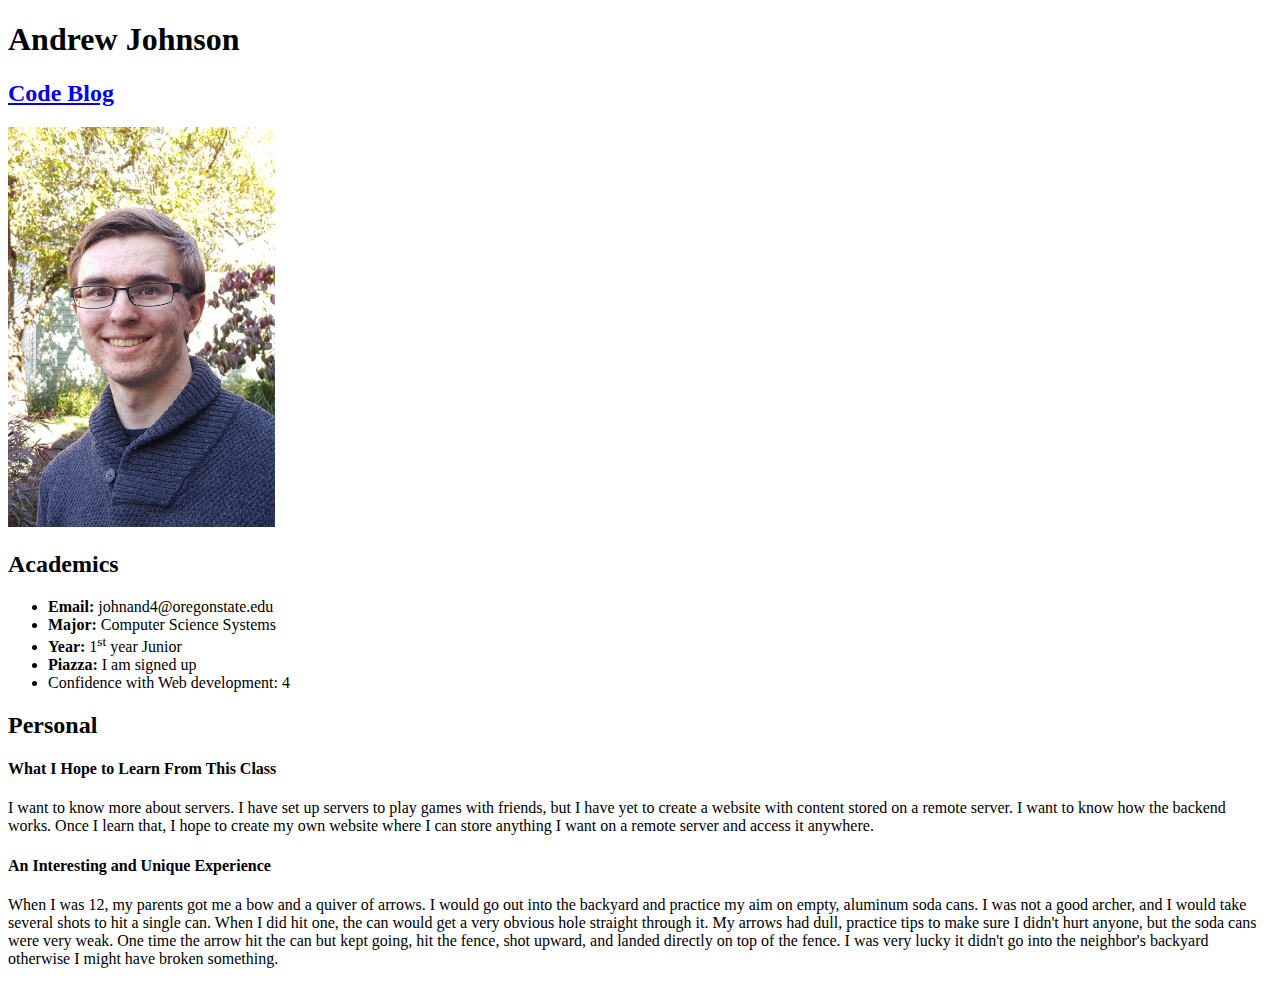
<file: assignment1/index.html>
<!DOCTYPE html>
<html>
	<head>
		<title>Assignment 1</title>
	</head>
	<body>
		<h1>Andrew Johnson</h1>
		<h2><a href="blog.html">Code Blog</a></h2>
		<img src="profile_pic.jpg" alt="Picture of me" style="height:25em;"/>
		<h2>Academics</h3>
		<ul>
			<li><b>Email: </b>johnand4@oregonstate.edu</li>
			<li><b>Major: </b>Computer Science Systems</li>
			<li><b>Year: </b>1<sup>st</sup> year Junior</li>
			<li><b>Piazza: </b>I am signed up</li>
			<li>Confidence with Web development: 4</li>
		</ul>
		<h2>Personal</h3>
		<h4>What I Hope to Learn From This Class</h6>
		<p>
		I want to know more about servers. I have set up servers to play games with friends, but I have yet to create a website with content stored on a remote server. I want to know how the backend works. Once I learn that, I hope to create my own website where I can store anything I want on a remote server and access it anywhere. 
		</p>
		<h4>An Interesting and Unique Experience</h6>
		<p>
		When I was 12, my parents got me a bow and a quiver of arrows. I would go out into the backyard and practice my aim on empty, aluminum soda cans. I was not a good archer, and I would take several shots to hit a single can. When I did hit one, the can would get a very obvious hole straight through it. My arrows had dull, practice tips to make sure I didn't hurt anyone, but the soda cans were very weak. One time the arrow hit the can but kept going, hit the fence, shot upward, and landed directly on top of the fence. I was very lucky it didn't go into the neighbor's backyard otherwise I might have broken something.
		</p>
	</body>
</html>
</file>
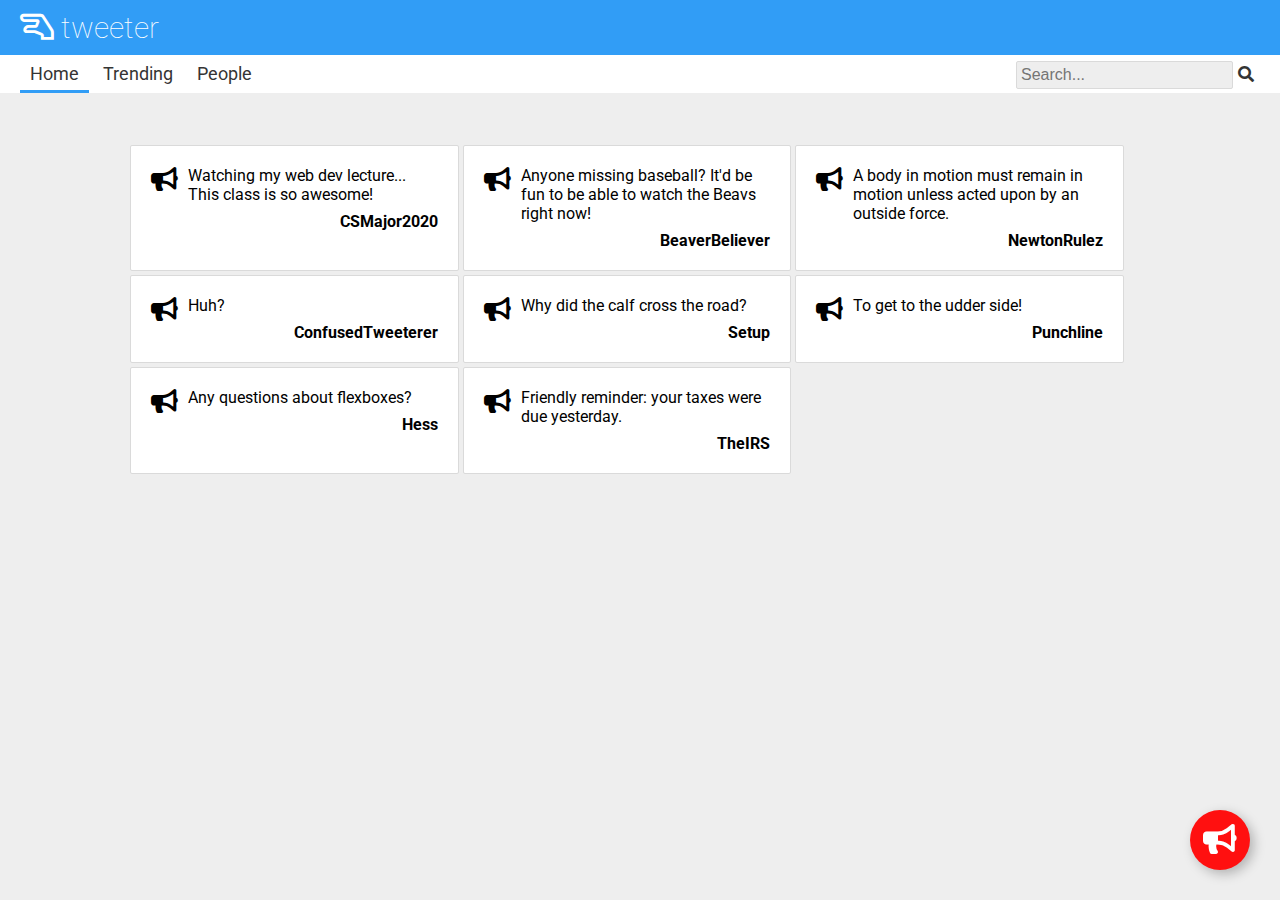
<file: assignment3/index.html>
<!DOCTYPE html>
<html>
  <head>

    <meta charset="utf-8">
    <title>Tweeter</title>

    <!-- This is a 3rd-party stylesheet to make available the font family to be used for this page ("Roboto"). -->
    <link href="https://fonts.googleapis.com/css?family=Roboto:100,400,700" rel="stylesheet">

    <!-- This 3rd-party stylesheet incorporates SVG icons from Font Awesome: http://fontawesome.com/ -->
    <link rel="stylesheet" href="https://use.fontawesome.com/releases/v5.13.0/css/all.css" crossorigin="anonymous">

    <link rel="stylesheet" href="style.css" media="screen">

    <script src="index.js" charset="utf-8" defer></script>

  </head>

  <body>

    <header>
      <!-- The <i> tag below includes the bullhorn icon from Font Awesome -->
      <a href="#"><h1 class="site-title"><i class="far fa-hand-lizard"></i> tweeter</h1></a>

      <nav class="navbar">
        <ul class="navlist">
          <li class="navitem navlink active"><a href="#">Home</a></li>
          <li class="navitem navlink"><a href="#">Trending</a></li>
          <li class="navitem navlink"><a href="#">People</a></li>
          <li class="navitem navbar-search">
            <input type="text" id="navbar-search-input" placeholder="Search...">
            <button type="button" id="navbar-search-button"><i class="fas fa-search"></i></button>
          </li>
        </ul>
      </nav>
    </header>

    <main class="twit-container">

      <article class="twit">
        <div class="twit-icon">
          <i class="fas fa-bullhorn"></i>
        </div>
        <div class="twit-content">
          <p class="twit-text">
            Watching my web dev lecture... This class is so awesome!
          </p>
          <p class="twit-author">
            <a href="#">CSMajor2020</a>
          </p>
        </div>
      </article>

      <article class="twit">
        <div class="twit-icon">
          <i class="fas fa-bullhorn"></i>
        </div>
        <div class="twit-content">
          <p class="twit-text">
            Anyone missing baseball?  It'd be fun to be able to watch the Beavs right now!
          </p>
          <p class="twit-author">
            <a href="#">BeaverBeliever</a>
          </p>
        </div>
      </article>

      <article class="twit">
        <div class="twit-icon">
          <i class="fas fa-bullhorn"></i>
        </div>
        <div class="twit-content">
          <p class="twit-text">
            A body in motion must remain in motion unless acted upon by an outside force.
          </p>
          <p class="twit-author">
            <a href="#">NewtonRulez</a>
          </p>
        </div>
      </article>

      <article class="twit">
        <div class="twit-icon">
          <i class="fas fa-bullhorn"></i>
        </div>
        <div class="twit-content">
          <p class="twit-text">
            Huh?
          </p>
          <p class="twit-author">
            <a href="#">ConfusedTweeterer</a>
          </p>
        </div>
      </article>

      <article class="twit">
        <div class="twit-icon">
          <i class="fas fa-bullhorn"></i>
        </div>
        <div class="twit-content">
          <p class="twit-text">
            Why did the calf cross the road?
          </p>
          <p class="twit-author">
            <a href="#">Setup</a>
          </p>
        </div>
      </article>

      <article class="twit">
        <div class="twit-icon">
          <i class="fas fa-bullhorn"></i>
        </div>
        <div class="twit-content">
          <p class="twit-text">
            To get to the udder side!
          </p>
          <p class="twit-author">
            <a href="#">Punchline</a>
          </p>
        </div>
      </article>

      <article class="twit">
        <div class="twit-icon">
          <i class="fas fa-bullhorn"></i>
        </div>
        <div class="twit-content">
          <p class="twit-text">
            Any questions about flexboxes?
          </p>
          <p class="twit-author">
            <a href="#">Hess</a>
          </p>
        </div>
      </article>

      <article class="twit">
        <div class="twit-icon">
          <i class="fas fa-bullhorn"></i>
        </div>
        <div class="twit-content">
          <p class="twit-text">
            Friendly reminder: your taxes were due yesterday.
          </p>
          <p class="twit-author">
            <a href="#">TheIRS</a>
          </p>
        </div>
      </article>

    </main>

    <button type="button" id="create-twit-button"><i class="fas fa-bullhorn"></i></button>

    <div id="modal-backdrop" class="hidden"></div>
    <div id="create-twit-modal" class="hidden">
      <div class="modal-dialog">

        <div class="modal-header">
          <h3>Create a Twit</h3>
          <button type="button" class="modal-close-button">&times;</button>
        </div>

        <div class="modal-body">
          <div class="twit-input-element">
            <label for="twit-text-input">Twit text</label>
            <textarea id="twit-text-input"></textarea>
          </div>
          <div class="twit-input-element">
            <label for="twit-attribution-input">Author</label>
            <input type="text" id="twit-attribution-input">
          </div>
        </div>

        <div class="modal-footer">
          <button type="button" class="modal-cancel-button">Cancel</button>
          <button type="button" class="modal-accept-button">Create Twit</button>
        </div>

      </div>
    </div>

  </body>

</html>
</file>
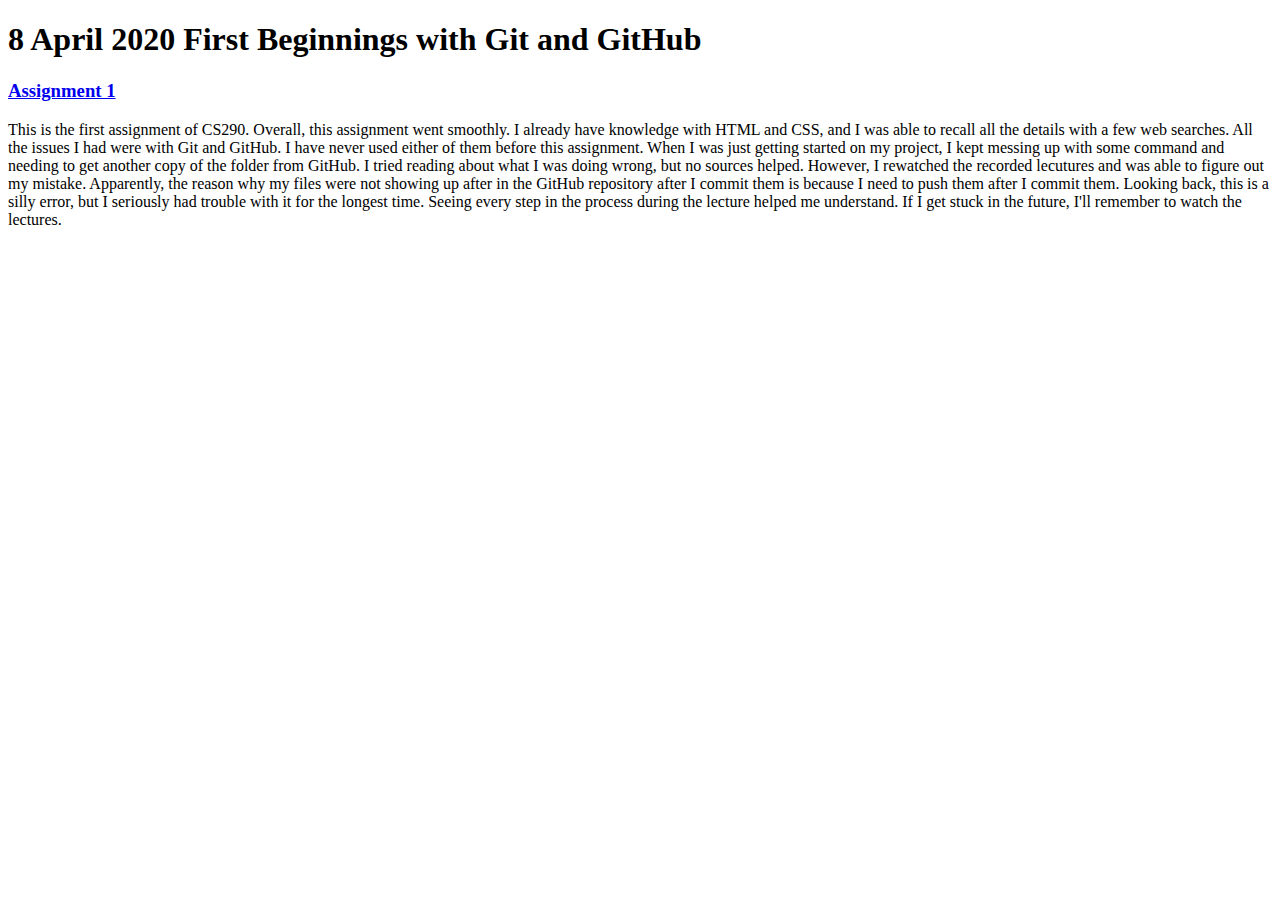
<file: assignment1/blog.html>
<!DOCTYPE html>
<html>
	<head>
		<title>Code Blog</title>
	</head>
	<body>
		<h1>8 April 2020 First Beginnings with Git and GitHub</h1>
		<h3><a href="index.html">Assignment 1</a></h3>
		<p>This is the first assignment of CS290. Overall, this assignment went smoothly. I already have knowledge with HTML and CSS, and I was able to recall all the details with a few web searches. All the issues I had were with Git and GitHub. I have never used either of them before this assignment. When I was just getting started on my project, I kept messing up with some command and needing to get another copy of the folder from GitHub. I tried reading about what I was doing wrong, but no sources helped. However, I rewatched the recorded lecutures and was able to figure out my mistake. Apparently, the reason why my files were not showing up after in the GitHub repository after I commit them is because I need to push them after I commit them. Looking back, this is a silly error, but I seriously had trouble with it for the longest time. Seeing every step in the process during the lecture helped me understand. If I get stuck in the future, I'll remember to watch the lectures.</p>
	</body>
</html>
</file>
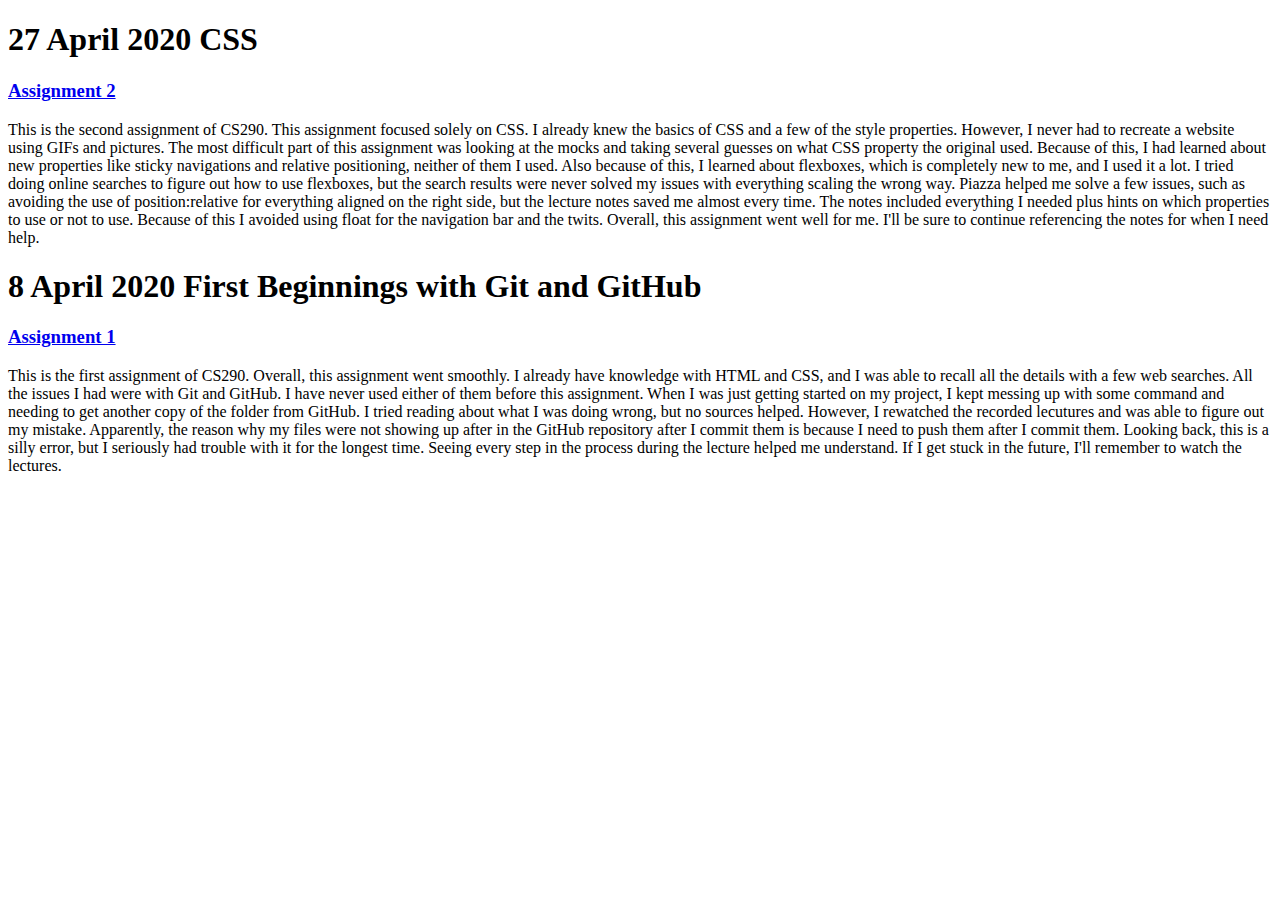
<file: assignment2/blog.html>
<!DOCTYPE html>
<html>
	<head>
		<title>Code Blog</title>
	</head>
	<body>
		<h1>27 April 2020 CSS</h1>
		<h3><a href="index2.html">Assignment 2</a></h3>
		<p>This is the second assignment of CS290. This assignment focused solely on CSS. I already knew the basics of CSS and a few of the style properties. However, I never had to recreate a website using GIFs and pictures. The most difficult part of this assignment was looking at the mocks and taking several guesses on what CSS property the original used. Because of this, I had learned about new properties like sticky navigations and relative positioning, neither of them I used. Also because of this, I learned about flexboxes, which is completely new to me, and I used it a lot. I tried doing online searches to figure out how to use flexboxes, but the search results were never solved my issues with everything scaling the wrong way. Piazza helped me solve a few issues, such as avoiding the use of position:relative for everything aligned on the right side, but the lecture notes saved me almost every time. The notes included everything I needed plus hints on which properties to use or not to use. Because of this I avoided using float for the navigation bar and the twits. Overall, this assignment went well for me. I'll be sure to continue referencing the notes for when I need help.</p>
		<h1>8 April 2020 First Beginnings with Git and GitHub</h1>
		<h3><a href="index.html">Assignment 1</a></h3>
		<p>This is the first assignment of CS290. Overall, this assignment went smoothly. I already have knowledge with HTML and CSS, and I was able to recall all the details with a few web searches. All the issues I had were with Git and GitHub. I have never used either of them before this assignment. When I was just getting started on my project, I kept messing up with some command and needing to get another copy of the folder from GitHub. I tried reading about what I was doing wrong, but no sources helped. However, I rewatched the recorded lecutures and was able to figure out my mistake. Apparently, the reason why my files were not showing up after in the GitHub repository after I commit them is because I need to push them after I commit them. Looking back, this is a silly error, but I seriously had trouble with it for the longest time. Seeing every step in the process during the lecture helped me understand. If I get stuck in the future, I'll remember to watch the lectures.</p>
	</body>
</html>
</file>
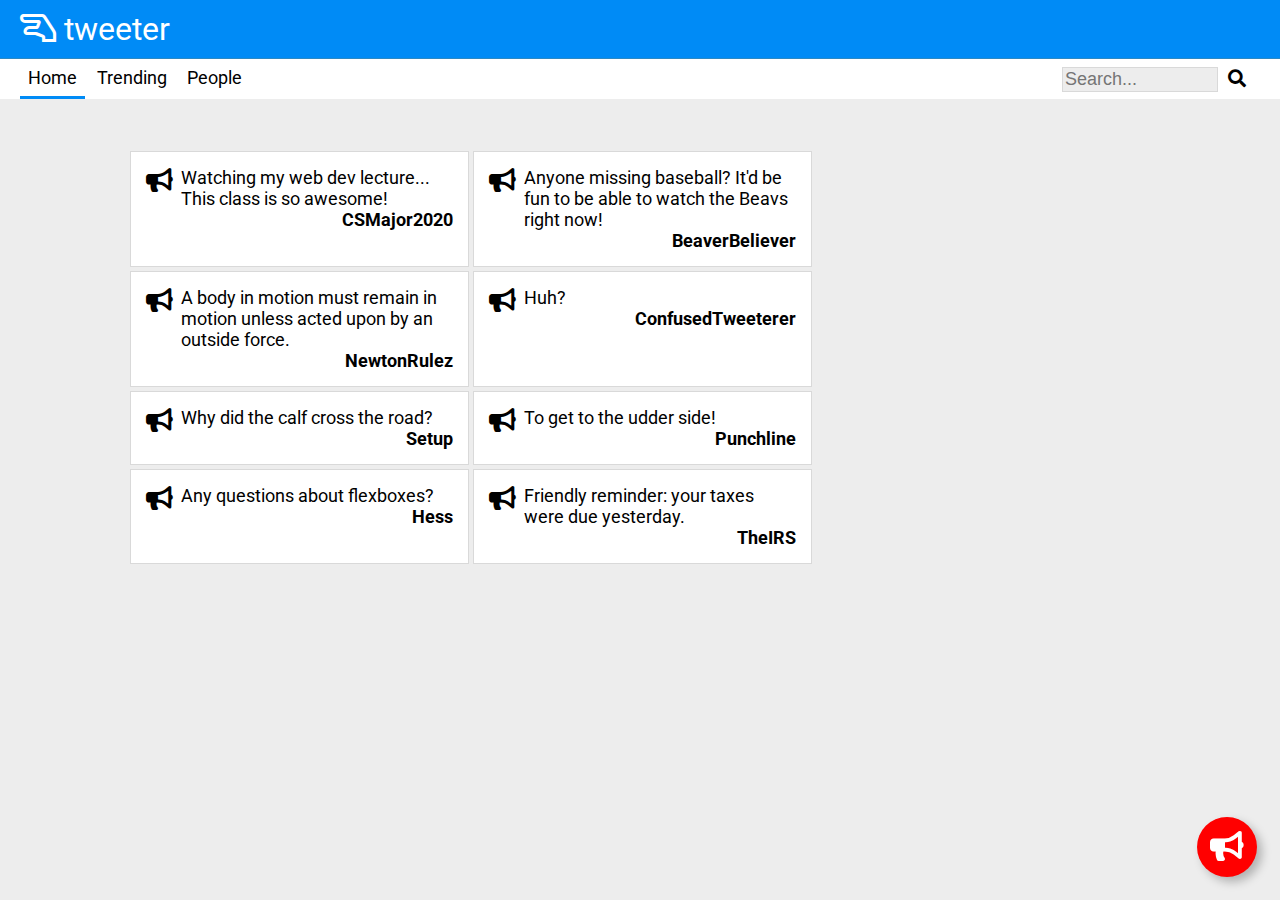
<file: assignment2/index2.html>
<!DOCTYPE html>
<html>
  <head>

    <meta charset="utf-8">
    <title>Tweeter</title>

    <!-- This is a 3rd-party stylesheet to make available the font family to be used for this page ("Roboto"). -->
    <link href="https://fonts.googleapis.com/css?family=Roboto:100,400,700" rel="stylesheet">

    <!-- This 3rd-party stylesheet incorporates SVG icons from Font Awesome: http://fontawesome.com/ -->
    <link rel="stylesheet" href="https://use.fontawesome.com/releases/v5.13.0/css/all.css" crossorigin="anonymous">

    <link rel="stylesheet" href="style2.css" media="screen">

  </head>

  <body>

    <header>
      <!-- The <i> tag below includes the bullhorn icon from Font Awesome -->
      <a href="#"><h1 class="site-title"><i class="far fa-hand-lizard"></i> tweeter</h1></a>

      <nav class="navbar">
        <ul class="navlist">
          <li class="navitem navlink active"><a href="#">Home</a></li>
          <li class="navitem navlink"><a href="#">Trending</a></li>
          <li class="navitem navlink"><a href="#">People</a></li>
          <li class="navitem navbar-search">
            <input type="text" id="navbar-search-input" placeholder="Search...">
            <button type="button" id="navbar-search-button"><i class="fas fa-search"></i></button>
          </li>
        </ul>
      </nav>
    </header>

    <main class="twit-container">

      <article class="twit">
        <div class="twit-icon">
          <i class="fas fa-bullhorn"></i>
        </div>
        <div class="twit-content">
          <p class="twit-text">
            Watching my web dev lecture... This class is so awesome!
          </p>
          <p class="twit-author">
            <a href="#">CSMajor2020</a>
          </p>
        </div>
      </article>

      <article class="twit">
        <div class="twit-icon">
          <i class="fas fa-bullhorn"></i>
        </div>
        <div class="twit-content">
          <p class="twit-text">
            Anyone missing baseball?  It'd be fun to be able to watch the Beavs right now!
          </p>
          <p class="twit-author">
            <a href="#">BeaverBeliever</a>
          </p>
        </div>
      </article>

      <article class="twit">
        <div class="twit-icon">
          <i class="fas fa-bullhorn"></i>
        </div>
        <div class="twit-content">
          <p class="twit-text">
            A body in motion must remain in motion unless acted upon by an outside force.
          </p>
          <p class="twit-author">
            <a href="#">NewtonRulez</a>
          </p>
        </div>
      </article>

      <article class="twit">
        <div class="twit-icon">
          <i class="fas fa-bullhorn"></i>
        </div>
        <div class="twit-content">
          <p class="twit-text">
            Huh?
          </p>
          <p class="twit-author">
            <a href="#">ConfusedTweeterer</a>
          </p>
        </div>
      </article>

      <article class="twit">
        <div class="twit-icon">
          <i class="fas fa-bullhorn"></i>
        </div>
        <div class="twit-content">
          <p class="twit-text">
            Why did the calf cross the road?
          </p>
          <p class="twit-author">
            <a href="#">Setup</a>
          </p>
        </div>
      </article>

      <article class="twit">
        <div class="twit-icon">
          <i class="fas fa-bullhorn"></i>
        </div>
        <div class="twit-content">
          <p class="twit-text">
            To get to the udder side!
          </p>
          <p class="twit-author">
            <a href="#">Punchline</a>
          </p>
        </div>
      </article>

      <article class="twit">
        <div class="twit-icon">
          <i class="fas fa-bullhorn"></i>
        </div>
        <div class="twit-content">
          <p class="twit-text">
            Any questions about flexboxes?
          </p>
          <p class="twit-author">
            <a href="#">Hess</a>
          </p>
        </div>
      </article>

      <article class="twit">
        <div class="twit-icon">
          <i class="fas fa-bullhorn"></i>
        </div>
        <div class="twit-content">
          <p class="twit-text">
            Friendly reminder: your taxes were due yesterday.
          </p>
          <p class="twit-author">
            <a href="#">TheIRS</a>
          </p>
        </div>
      </article>

    </main>

    <button type="button" id="create-twit-button"><i class="fas fa-bullhorn"></i></button>

  </body>

</html>
</file>
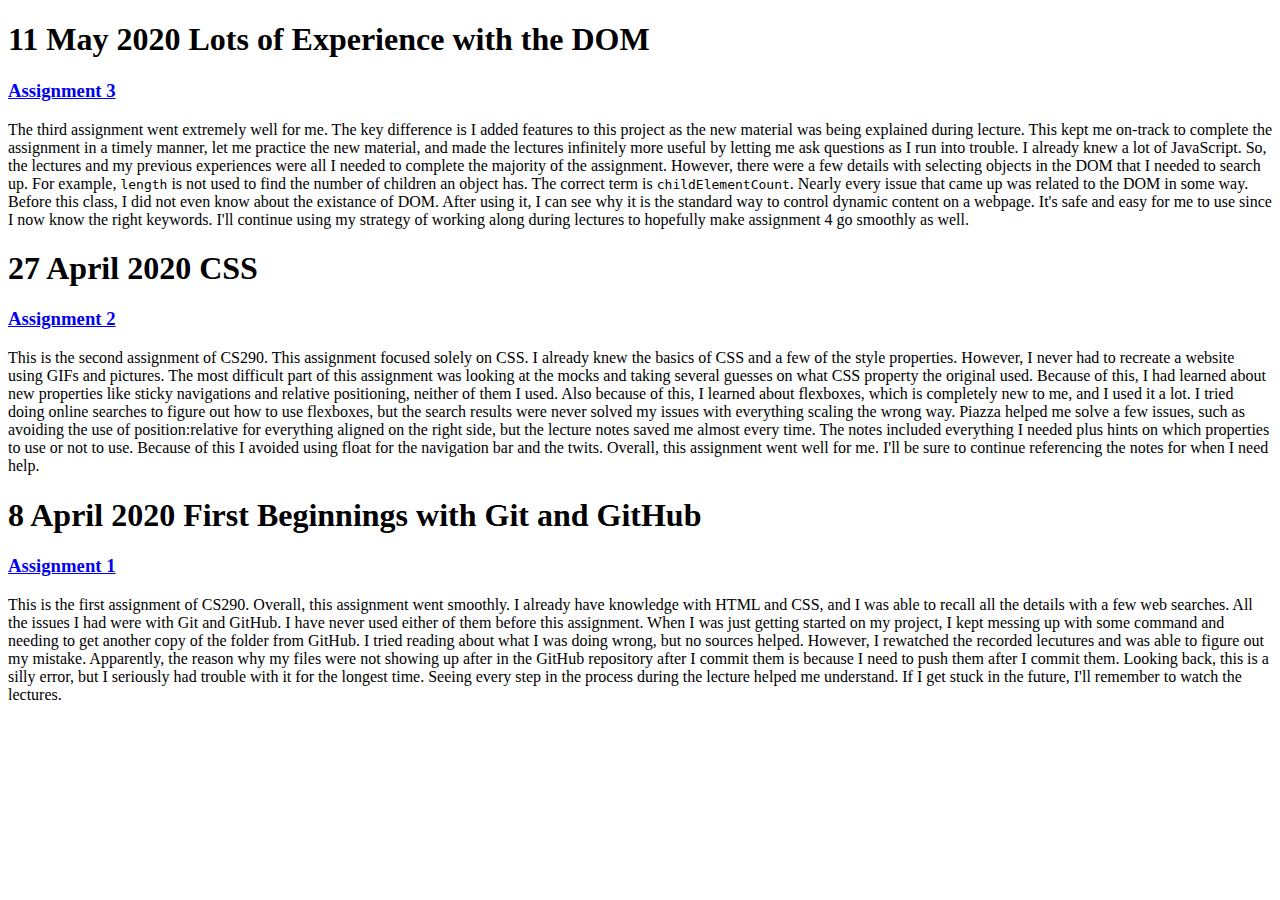
<file: assignment3/blog.html>
<!DOCTYPE html>
<html>
	<head>
		<title>Code Blog</title>
	</head>
	<body>
		<h1>11 May 2020 Lots of Experience with the DOM</h1>
		<h3><a href="../assignment3/index.html">Assignment 3</a></h3>
		 <p>The third assignment went extremely well for me. The key difference is I added features to this project as the new material was being explained during lecture. This kept me on-track to complete the assignment in a timely manner, let me practice the new material, and made the lectures infinitely more useful by letting me ask questions as I run into trouble. I already knew a lot of JavaScript. So, the lectures and my previous experiences were all I needed to complete the majority of the assignment. However, there were a few details with selecting objects in the DOM that I needed to search up. For example, <code>length</code> is not used to find the number of children an object has. The correct term is <code>childElementCount</code>. Nearly every issue that came up was related to the DOM in some way. Before this class, I did not even know about the existance of DOM. After using it, I can see why it is the standard way to control dynamic content on a webpage. It's safe and easy for me to use since I now know the right keywords. I'll continue using my strategy of working along during lectures to hopefully make assignment 4 go smoothly as well.</p>
		<h1>27 April 2020 CSS</h1>
		<h3><a href="../assignment2/index2.html">Assignment 2</a></h3>
		<p>This is the second assignment of CS290. This assignment focused solely on CSS. I already knew the basics of CSS and a few of the style properties. However, I never had to recreate a website using GIFs and pictures. The most difficult part of this assignment was looking at the mocks and taking several guesses on what CSS property the original used. Because of this, I had learned about new properties like sticky navigations and relative positioning, neither of them I used. Also because of this, I learned about flexboxes, which is completely new to me, and I used it a lot. I tried doing online searches to figure out how to use flexboxes, but the search results were never solved my issues with everything scaling the wrong way. Piazza helped me solve a few issues, such as avoiding the use of position:relative for everything aligned on the right side, but the lecture notes saved me almost every time. The notes included everything I needed plus hints on which properties to use or not to use. Because of this I avoided using float for the navigation bar and the twits. Overall, this assignment went well for me. I'll be sure to continue referencing the notes for when I need help.</p>
		<h1>8 April 2020 First Beginnings with Git and GitHub</h1>
		<h3><a href="../assignment1/index.html">Assignment 1</a></h3>
		<p>This is the first assignment of CS290. Overall, this assignment went smoothly. I already have knowledge with HTML and CSS, and I was able to recall all the details with a few web searches. All the issues I had were with Git and GitHub. I have never used either of them before this assignment. When I was just getting started on my project, I kept messing up with some command and needing to get another copy of the folder from GitHub. I tried reading about what I was doing wrong, but no sources helped. However, I rewatched the recorded lecutures and was able to figure out my mistake. Apparently, the reason why my files were not showing up after in the GitHub repository after I commit them is because I need to push them after I commit them. Looking back, this is a silly error, but I seriously had trouble with it for the longest time. Seeing every step in the process during the lecture helped me understand. If I get stuck in the future, I'll remember to watch the lectures.</p>
	</body>
</html>
</file>
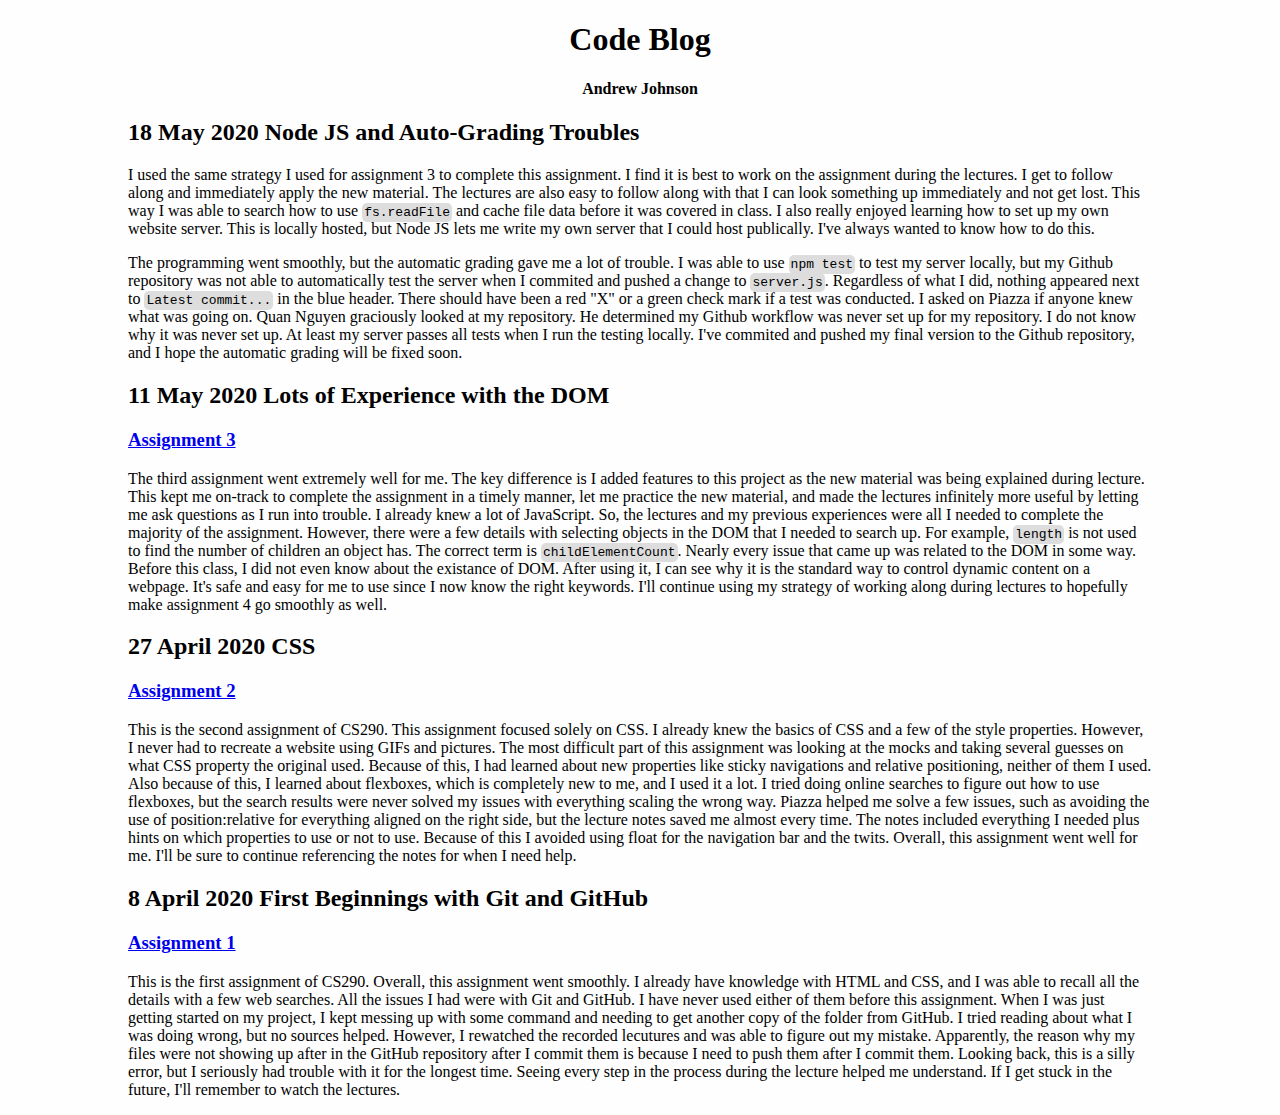
<file: assignment4/blog.html>
<!DOCTYPE html>
<html>
	<head>
		<title>Code Blog</title>
		<link rel="stylesheet" href="style.css" media="screen">
	</head>
	<body>
		<h1>Code Blog</h1>
		<h4>Andrew Johnson</h4>
		<h2>18 May 2020 Node JS and Auto-Grading Troubles</h2>
		<p>I used the same strategy I used for assignment 3 to complete this assignment. I find it is best to work on the assignment during the lectures. I get to follow along and immediately apply the new material. The lectures are also easy to follow along with that I can look something up immediately and not get lost. This way I was able to search how to use <code>fs.readFile</code> and cache file data before it was covered in class. I also really enjoyed learning how to set up my own website server. This is locally hosted, but Node JS lets me write my own server that I could host publically. I've always wanted to know how to do this. </p>
		<p>The programming went smoothly, but the automatic grading gave me a lot of trouble. I was able to use <code>npm test</code> to test my server locally, but my Github repository was not able to automatically test the server when I commited and pushed a change to <code>server.js</code>. Regardless of what I did, nothing appeared next to <code>Latest commit...</code> in the blue header. There should have been a red "X" or a green check mark if a test was conducted. I asked on Piazza if anyone knew what was going on. Quan Nguyen graciously looked at my repository. He determined my Github workflow was never set up for my repository. I do not know why it was never set up. At least my server passes all tests when I run the testing locally. I've commited and pushed my final version to the Github repository, and I hope the automatic grading will be fixed soon.</p>
		<h2>11 May 2020 Lots of Experience with the DOM</h2>
		<h3><a href="../assignment3/index.html">Assignment 3</a></h3>
		 <p>The third assignment went extremely well for me. The key difference is I added features to this project as the new material was being explained during lecture. This kept me on-track to complete the assignment in a timely manner, let me practice the new material, and made the lectures infinitely more useful by letting me ask questions as I run into trouble. I already knew a lot of JavaScript. So, the lectures and my previous experiences were all I needed to complete the majority of the assignment. However, there were a few details with selecting objects in the DOM that I needed to search up. For example, <code>length</code> is not used to find the number of children an object has. The correct term is <code>childElementCount</code>. Nearly every issue that came up was related to the DOM in some way. Before this class, I did not even know about the existance of DOM. After using it, I can see why it is the standard way to control dynamic content on a webpage. It's safe and easy for me to use since I now know the right keywords. I'll continue using my strategy of working along during lectures to hopefully make assignment 4 go smoothly as well.</p>
		<h2>27 April 2020 CSS</h2>
		<h3><a href="../assignment2/index2.html">Assignment 2</a></h3>
		<p>This is the second assignment of CS290. This assignment focused solely on CSS. I already knew the basics of CSS and a few of the style properties. However, I never had to recreate a website using GIFs and pictures. The most difficult part of this assignment was looking at the mocks and taking several guesses on what CSS property the original used. Because of this, I had learned about new properties like sticky navigations and relative positioning, neither of them I used. Also because of this, I learned about flexboxes, which is completely new to me, and I used it a lot. I tried doing online searches to figure out how to use flexboxes, but the search results were never solved my issues with everything scaling the wrong way. Piazza helped me solve a few issues, such as avoiding the use of position:relative for everything aligned on the right side, but the lecture notes saved me almost every time. The notes included everything I needed plus hints on which properties to use or not to use. Because of this I avoided using float for the navigation bar and the twits. Overall, this assignment went well for me. I'll be sure to continue referencing the notes for when I need help.</p>
		<h2>8 April 2020 First Beginnings with Git and GitHub</h2>
		<h3><a href="../assignment1/index.html">Assignment 1</a></h3>
		<p>This is the first assignment of CS290. Overall, this assignment went smoothly. I already have knowledge with HTML and CSS, and I was able to recall all the details with a few web searches. All the issues I had were with Git and GitHub. I have never used either of them before this assignment. When I was just getting started on my project, I kept messing up with some command and needing to get another copy of the folder from GitHub. I tried reading about what I was doing wrong, but no sources helped. However, I rewatched the recorded lecutures and was able to figure out my mistake. Apparently, the reason why my files were not showing up after in the GitHub repository after I commit them is because I need to push them after I commit them. Looking back, this is a silly error, but I seriously had trouble with it for the longest time. Seeing every step in the process during the lecture helped me understand. If I get stuck in the future, I'll remember to watch the lectures.</p>
	</body>
</html>
</file>
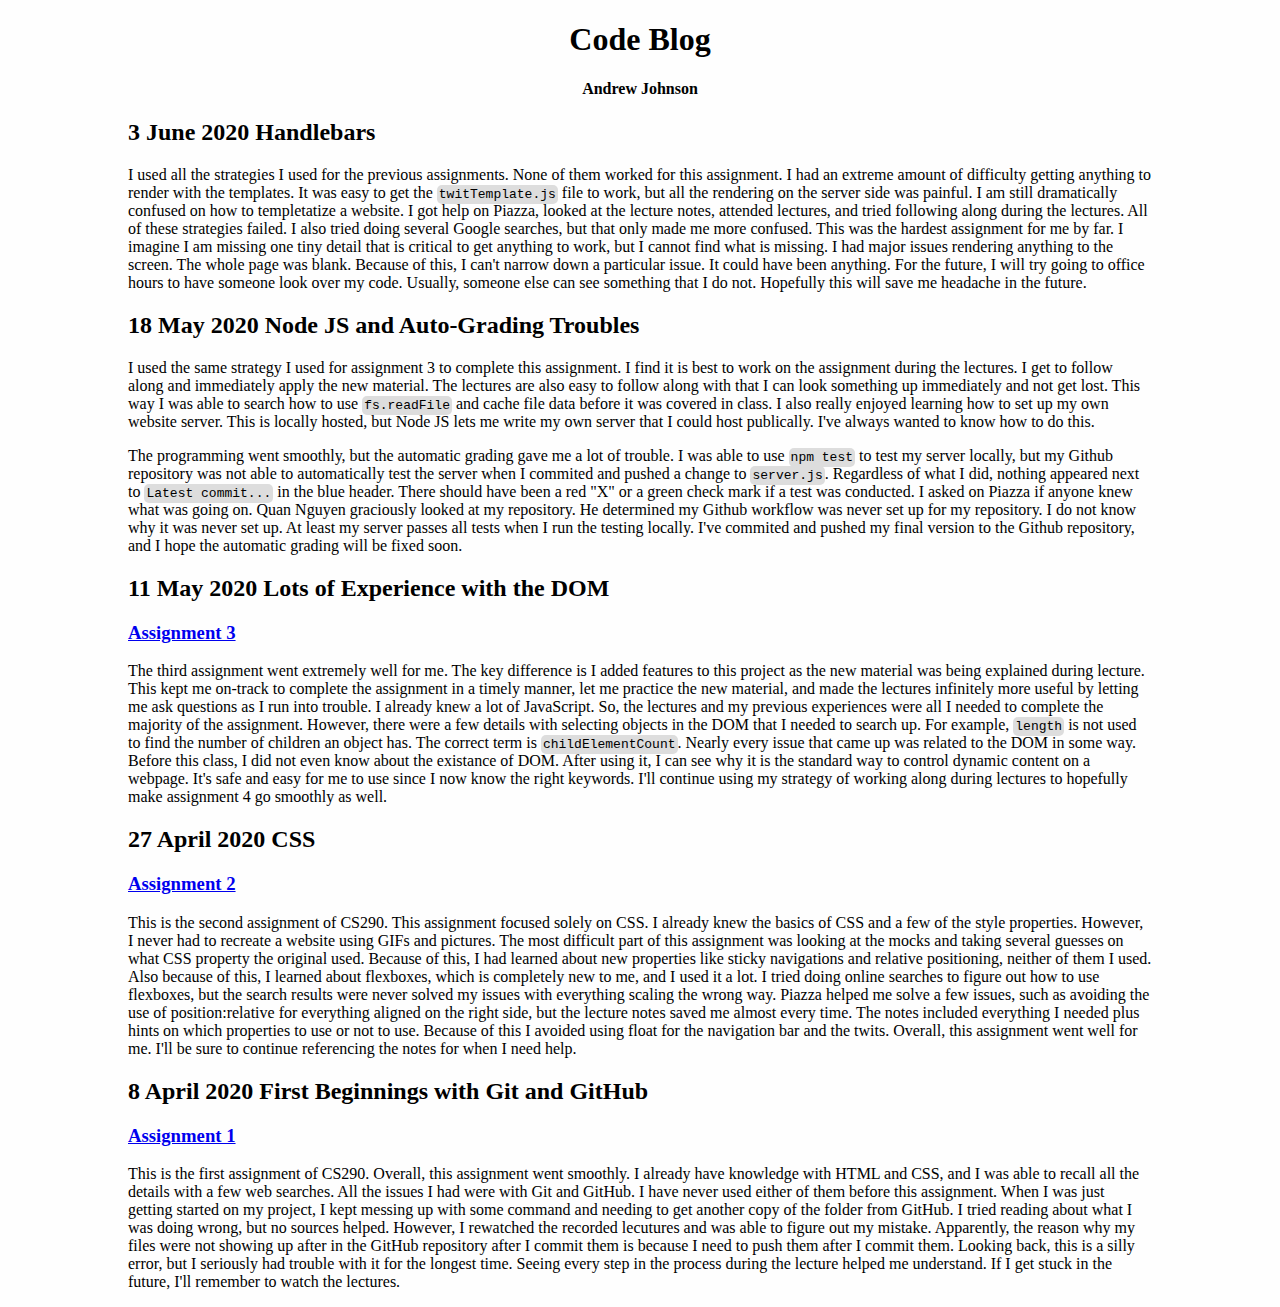
<file: assignment5/blog.html>
<!DOCTYPE html>
<html>
	<head>
		<title>Code Blog</title>
		<link rel="stylesheet" href="style.css" media="screen">
	</head>
	<body>
		<h1>Code Blog</h1>
		<h4>Andrew Johnson</h4>
		<h2>3 June 2020 Handlebars</h2>
		<p>I used all the strategies I used for the previous assignments. None of them worked for this assignment. I had an extreme amount of difficulty getting anything to render with the templates. It was easy to get the <code>twitTemplate.js</code> file to work, but all the rendering on the server side was painful. I am still dramatically confused on how to templetatize a website. I got help on Piazza, looked at the lecture notes, attended lectures, and tried following along during the lectures. All of these strategies failed. I also tried doing several Google searches, but that only made me more confused. This was the hardest assignment for me by far. I imagine I am missing one tiny detail that is critical to get anything to work, but I cannot find what is missing. I had major issues rendering anything to the screen. The whole page was blank. Because of this, I can't narrow down a particular issue. It could have been anything. For the future, I will try going to office hours to have someone look over my code. Usually, someone else can see something that I do not. Hopefully this will save me headache in the future.</p>
		<h2>18 May 2020 Node JS and Auto-Grading Troubles</h2>
		<p>I used the same strategy I used for assignment 3 to complete this assignment. I find it is best to work on the assignment during the lectures. I get to follow along and immediately apply the new material. The lectures are also easy to follow along with that I can look something up immediately and not get lost. This way I was able to search how to use <code>fs.readFile</code> and cache file data before it was covered in class. I also really enjoyed learning how to set up my own website server. This is locally hosted, but Node JS lets me write my own server that I could host publically. I've always wanted to know how to do this. </p>
		<p>The programming went smoothly, but the automatic grading gave me a lot of trouble. I was able to use <code>npm test</code> to test my server locally, but my Github repository was not able to automatically test the server when I commited and pushed a change to <code>server.js</code>. Regardless of what I did, nothing appeared next to <code>Latest commit...</code> in the blue header. There should have been a red "X" or a green check mark if a test was conducted. I asked on Piazza if anyone knew what was going on. Quan Nguyen graciously looked at my repository. He determined my Github workflow was never set up for my repository. I do not know why it was never set up. At least my server passes all tests when I run the testing locally. I've commited and pushed my final version to the Github repository, and I hope the automatic grading will be fixed soon.</p>
		<h2>11 May 2020 Lots of Experience with the DOM</h2>
		<h3><a href="../assignment3/index.html">Assignment 3</a></h3>
		 <p>The third assignment went extremely well for me. The key difference is I added features to this project as the new material was being explained during lecture. This kept me on-track to complete the assignment in a timely manner, let me practice the new material, and made the lectures infinitely more useful by letting me ask questions as I run into trouble. I already knew a lot of JavaScript. So, the lectures and my previous experiences were all I needed to complete the majority of the assignment. However, there were a few details with selecting objects in the DOM that I needed to search up. For example, <code>length</code> is not used to find the number of children an object has. The correct term is <code>childElementCount</code>. Nearly every issue that came up was related to the DOM in some way. Before this class, I did not even know about the existance of DOM. After using it, I can see why it is the standard way to control dynamic content on a webpage. It's safe and easy for me to use since I now know the right keywords. I'll continue using my strategy of working along during lectures to hopefully make assignment 4 go smoothly as well.</p>
		<h2>27 April 2020 CSS</h2>
		<h3><a href="../assignment2/index2.html">Assignment 2</a></h3>
		<p>This is the second assignment of CS290. This assignment focused solely on CSS. I already knew the basics of CSS and a few of the style properties. However, I never had to recreate a website using GIFs and pictures. The most difficult part of this assignment was looking at the mocks and taking several guesses on what CSS property the original used. Because of this, I had learned about new properties like sticky navigations and relative positioning, neither of them I used. Also because of this, I learned about flexboxes, which is completely new to me, and I used it a lot. I tried doing online searches to figure out how to use flexboxes, but the search results were never solved my issues with everything scaling the wrong way. Piazza helped me solve a few issues, such as avoiding the use of position:relative for everything aligned on the right side, but the lecture notes saved me almost every time. The notes included everything I needed plus hints on which properties to use or not to use. Because of this I avoided using float for the navigation bar and the twits. Overall, this assignment went well for me. I'll be sure to continue referencing the notes for when I need help.</p>
		<h2>8 April 2020 First Beginnings with Git and GitHub</h2>
		<h3><a href="../assignment1/index.html">Assignment 1</a></h3>
		<p>This is the first assignment of CS290. Overall, this assignment went smoothly. I already have knowledge with HTML and CSS, and I was able to recall all the details with a few web searches. All the issues I had were with Git and GitHub. I have never used either of them before this assignment. When I was just getting started on my project, I kept messing up with some command and needing to get another copy of the folder from GitHub. I tried reading about what I was doing wrong, but no sources helped. However, I rewatched the recorded lecutures and was able to figure out my mistake. Apparently, the reason why my files were not showing up after in the GitHub repository after I commit them is because I need to push them after I commit them. Looking back, this is a silly error, but I seriously had trouble with it for the longest time. Seeing every step in the process during the lecture helped me understand. If I get stuck in the future, I'll remember to watch the lectures.</p>
	</body>
</html>
</file>
<file: assignment3/style.css>
body {
  font-family: Roboto, Helvetica, sans-serif;
  margin: 0;
  background-color: #eee;
}

a {
  text-decoration: none;
}

.site-title {
  margin: 0;
  padding: 10px 20px;
  font-size: 30px;
  font-weight: 100;
  background-color: #319df6;
  color: #fff;
}

.navbar {
  background-color: #fff;
  font-size: 18px;
  line-height: 22px;
}

.navlist {
  margin: 0 0 0 20px;
  padding: 0;
}

.navitem {
  display: inline-block;
}

a {
  color: #343434;
}

a:hover,
a:focus {
  color: #319df6;
}

a:focus {
  outline: none;
}

.navlink a {
  padding: 8px 10px;
  display: inline-block;
}

.navlink.active {
  box-shadow: inset 0 -3px #319df6;
}

.navbar-search {
  float: right;
  margin-right: 20px;
  padding: 0;
  line-height: 38px;
}

#navbar-search-input {
  padding: 4px;
  font-size: 16px;
  background-color: #eee;
  border: 1px solid #dadada;
  border-radius: 2px;
}

#navbar-search-input:focus {
  outline: none;
  background-color: #fff;
}

#navbar-search-button {
  margin-left: -5px;
  font-size: 16px;
  background: none;
  border: none;
  color: #343434;
  cursor: pointer;
}

#navbar-search-button:hover {
  color: #319df6;
}

#navbar-search-button:focus {
  color: #319df6;
  outline: none;
}

.twit-container {
  margin: 50px 10%;
  display: flex;
  flex-wrap: wrap;
}

.twit {
  flex: 0 1 28%;
  display: flex;
  margin: 2px;
  padding: 20px;
  border: 1px solid #dadada;
  border-radius: 2px;
  background-color: #fff;
}

.twit-icon {
  font-size: 24px;
}

.twit-content {
  flex: 1 1 80%;
  margin-left: 10px;
}

.twit-content p {
  margin: 0;
}

.twit-content .twit-author {
  margin-top: 8px;
  text-align: right;
  font-weight: bold;
}

#create-twit-button {
  position: fixed;
  right: 30px;
  bottom: 30px;
  height: 60px;
  width: 60px;
  border: none;
  border-radius: 30px;
  font-size: 30px;
  background-color: #ff1010;
  color: #fff;
  cursor: pointer;
  box-shadow: 4px 4px 12px rgba(0, 0, 0, 0.25);
}

#create-twit-button:hover,
#create-twit-button:focus {
  right: 27px;
  bottom: 27px;
  height: 66px;
  width: 66px;
  border-radius: 33px;
  font-size: 36px;
  background-color: #319df6;
}

#create-twit-button:focus {
  outline: none;
}

#modal-backdrop {
  position: fixed;
  top: 0;
  bottom: 0;
  left: 0;
  right: 0;
  z-index: 1000;
  background-color: rgba(0, 0, 0, 0.85);
}

#create-twit-modal {
  position: fixed;
  top: 0;
  bottom: 0;
  left: 0;
  right: 0;
  z-index: 1010;
  overflow: scroll;
}

.hidden {
  display: none;
}

.modal-dialog {
  width: auto;
  max-width: 600px;
  min-width: 350px;
  min-height: 300px;
  margin: 40px auto;
  background-color: #fff;
  border-radius: 15px;
}

.modal-header {
  position: relative;
  padding: 10px 20px;
}

.modal-header h3 {
  margin: 0;
  font-size: 28px;
}

.modal-close-button {
  position: absolute;
  right: 10px;
  top: 5px;
  font-size: 24px;
  border: none;
  background: none;
  padding: 0;
  cursor: pointer;
}

.modal-body {
  padding: 20px;
}

.twit-input-element {
  display: flex;
  align-items: center;
  font-size: 20px;
  margin: 10px 0;
}

.twit-input-element label {
  font-weight: 600;
  flex: 1 75px;
  margin-right: 10px;
}

.twit-input-element input,
.twit-input-element textarea {
  flex: 6 200px;
  padding: 8px;
  font-size: 20px;
  border: 1px solid #aaa;
}

.twit-input-element textarea {
  min-height: 64px;
}

.modal-footer {
  display: flex;
  justify-content: flex-end;
  padding: 10px 10px 20px 10px;
}

.modal-footer button {
  font-size: 20px;
  background-color: #fff;
  color: #333;
  border: 1px solid #333;
  border-radius: 5px;
  padding: 10px;
  margin-right: 20px;
  cursor: pointer;
}

.modal-footer .modal-cancel-button:hover {
  background-color: #eee;
}

.modal-footer .modal-accept-button {
  background-color: #319df6;
  color: #fff;
}

.modal-footer .modal-accept-button:hover {
  background-color: #087dde;
}
</file>
<file: assignment2/style2.css>
body {
	background: #ededed;
	font-family: Roboto;
	color:black;
	margin:0;
	padding:0;
}

a {
	color:black;
	text-decoration:none;
}

a:hover {
	color:#5aa3e4;
}

.site-title {
	background-color:#008bf6;
	color:#ffffff;
	font-family: Roboto;
	text-decoration:none;
	margin:0;
	padding:10px;
	font-weight:400;
	padding-left:20px;
	border-bottom: 1px solid #2c89c4;
}

.navbar {
	background-color: #ffffff;
	margin:0;
}

.navlist {
	list-style-type:none;
	margin:0;
	padding:0;
}

.navitem {
	padding:8px;
}

.navlink {
	font-family: Roboto;
	text-decoration:none;
	display:inline-block;
	margin-left:auto;
	font-size: 18px;
}

.navbar-search {
	display:block;
	margin-left:auto;
	float:right;
	font-size:18px;
}

#navbar-search-input {
	background-color:#ededed;
	border:solid #d9d9d9 1px;
	width:150px;
	font-size:18px;
}

#navbar-search-input:focus {
	background-color:white;
	
}

#navbar-search-button {
	border-width:0;
	border-style:none;
	border-color:none;
	border-image:none;
	cursor:pointer;
	background:none;
	color:black;
	margin-right: 20px;
	font-size:18px;
}

#navbar-search-button:hover {
	color:#5aa3e4;
}

.navlink.active {
	border-bottom: 3px solid #008bf6;
	margin-left:20px;
}

.twit-container {
	display: flex;
	flex-wrap: wrap;
	
	align-items:flex-start;
	align-items:stretch;
	
	margin-left:10%;
	margin-right:10%;
	margin-top: 50px;
}

.twit {
	background-color: #ffffff;
	flex:0 30%;
	margin:2px;
	padding:15px;
	border: 1px solid #d9d9d9;
	font-size: 24px;
	display:flex;
	
}

.twit-icon {
	flex:0 24px;
	margin-right:8px;
}

.twit-content {
	flex:1 200px;
	font-size: 18px;
}

.twit-text {
	font-family:Roboto;
	margin:0;
	padding:0;
}

.twit-author {
	color: black;
	text-align:right;
	font-weight:bold;
	margin:0;
	padding:0;
}

#create-twit-button {
	background-color: #ff0000;
	color: #ffffff;
	font-size:30px;
	border-radius:50%;
	border-width:0;
	border-style:none;
	border-color:none;
	border-image:none;
	width:60px;
	height:60px;
	box-shadow: 5px 5px 10px rgba(0,0,0,0.25);
	position:fixed;
	bottom:23px;
	right:23px;
}

#create-twit-button:hover {
	background-color: #5aa3e4;
	width:66px;
	height:66px;
	bottom:20px;
	right:20px;
	font-size:33px;
	cursor:pointer;
}
</file>
<file: assignment4/style.css>
body {
	font-family: Verdana;
	margin-left:10%;
	margin-right:10%;
	background-color:#fefefe;
}

h1 {
	text-align:center;
}

h4 {
	text-align:center;
}

code {
	background-color: #dddddd;
	padding: 2px;
	border-radius: 5px;
}
</file>
<file: assignment5/style.css>
body {
	font-family: Verdana;
	margin-left:10%;
	margin-right:10%;
	background-color:#fefefe;
}

h1 {
	text-align:center;
}

h4 {
	text-align:center;
}

code {
	background-color: #dddddd;
	padding: 2px;
	border-radius: 5px;
}
</file>
